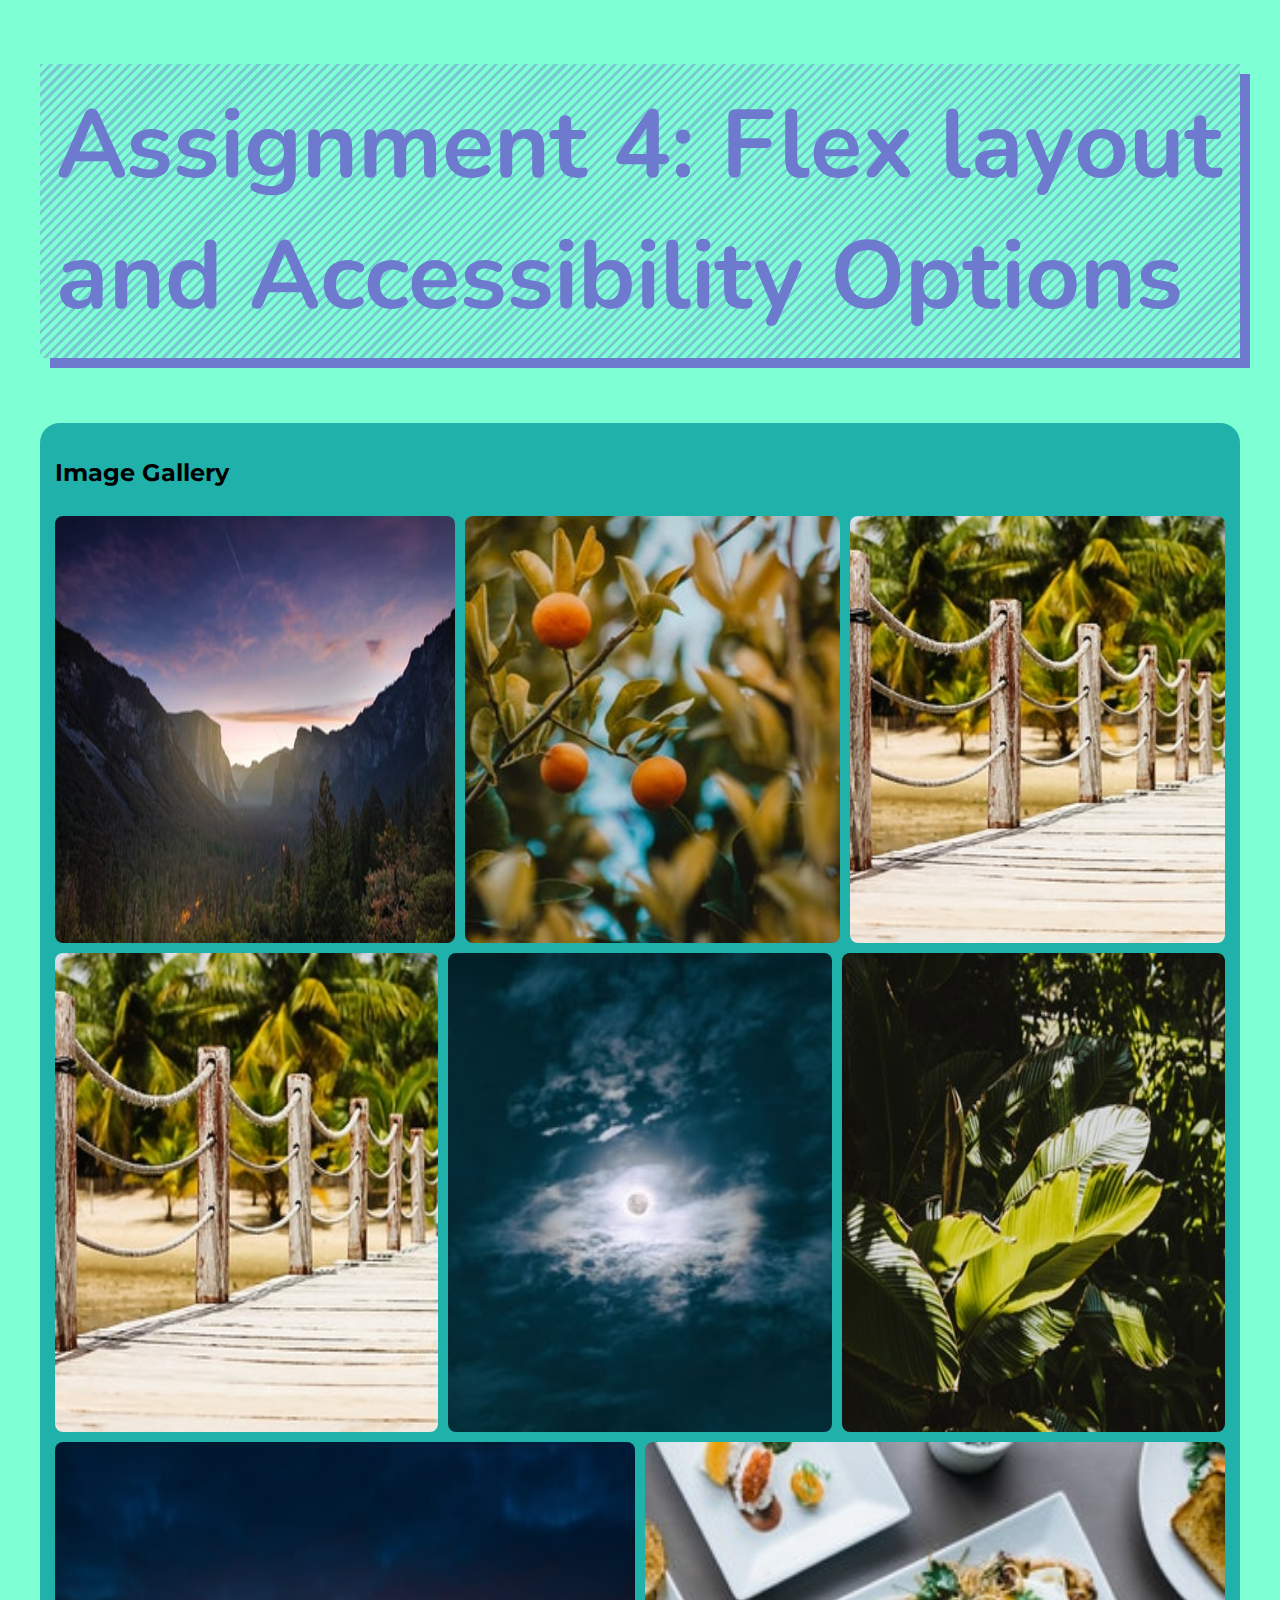
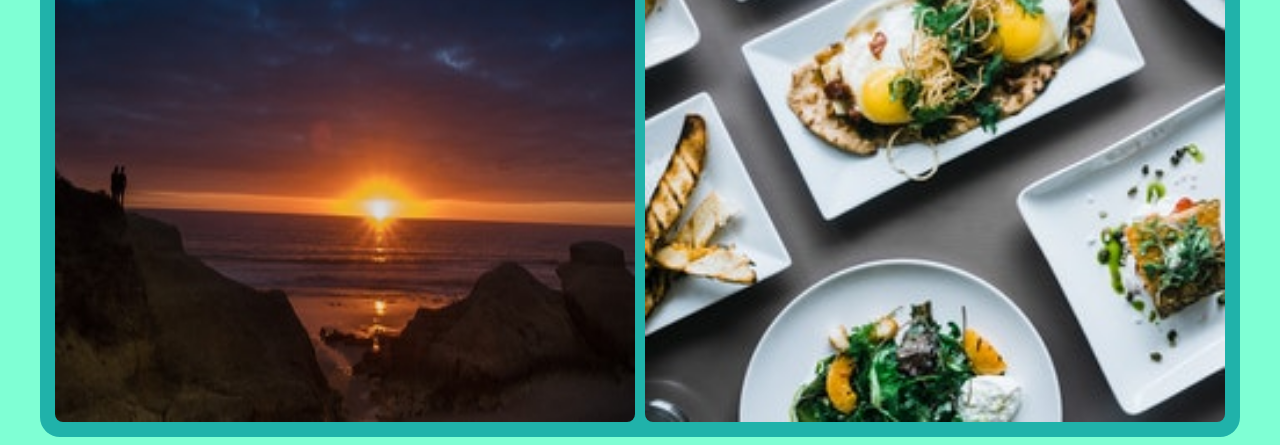
<file: Assignments/Assignment04/a4_Enrique-Saracho_Felix/index.html>
<!DOCTYPE html>
<html>
  <head>
    <meta charset="utf-8">
    <title>Assignment 4</title>

    <link rel="stylesheet" href="styles/style.css">
    <link rel="stylesheet" href="styles/mystyles.css">

    <script src="https://ajax.googleapis.com/ajax/libs/jquery/3.3.1/jquery.min.js"></script>

    <script src="scripts/gallery.js" charset="utf-8"></script>

  </head>
  <body>

    <div class="wrapper">
      <header>

        <h1>Assignment 4: Flex layout and Accessibility Options</h1>

        </nav>
      </header>

      <main>

        <section id="image-gallery">
          <h2>Image Gallery</h2>

        </section>
	<div class="expand"></div>

        
      </main>

    </div>

  </body>
</html>
</file>
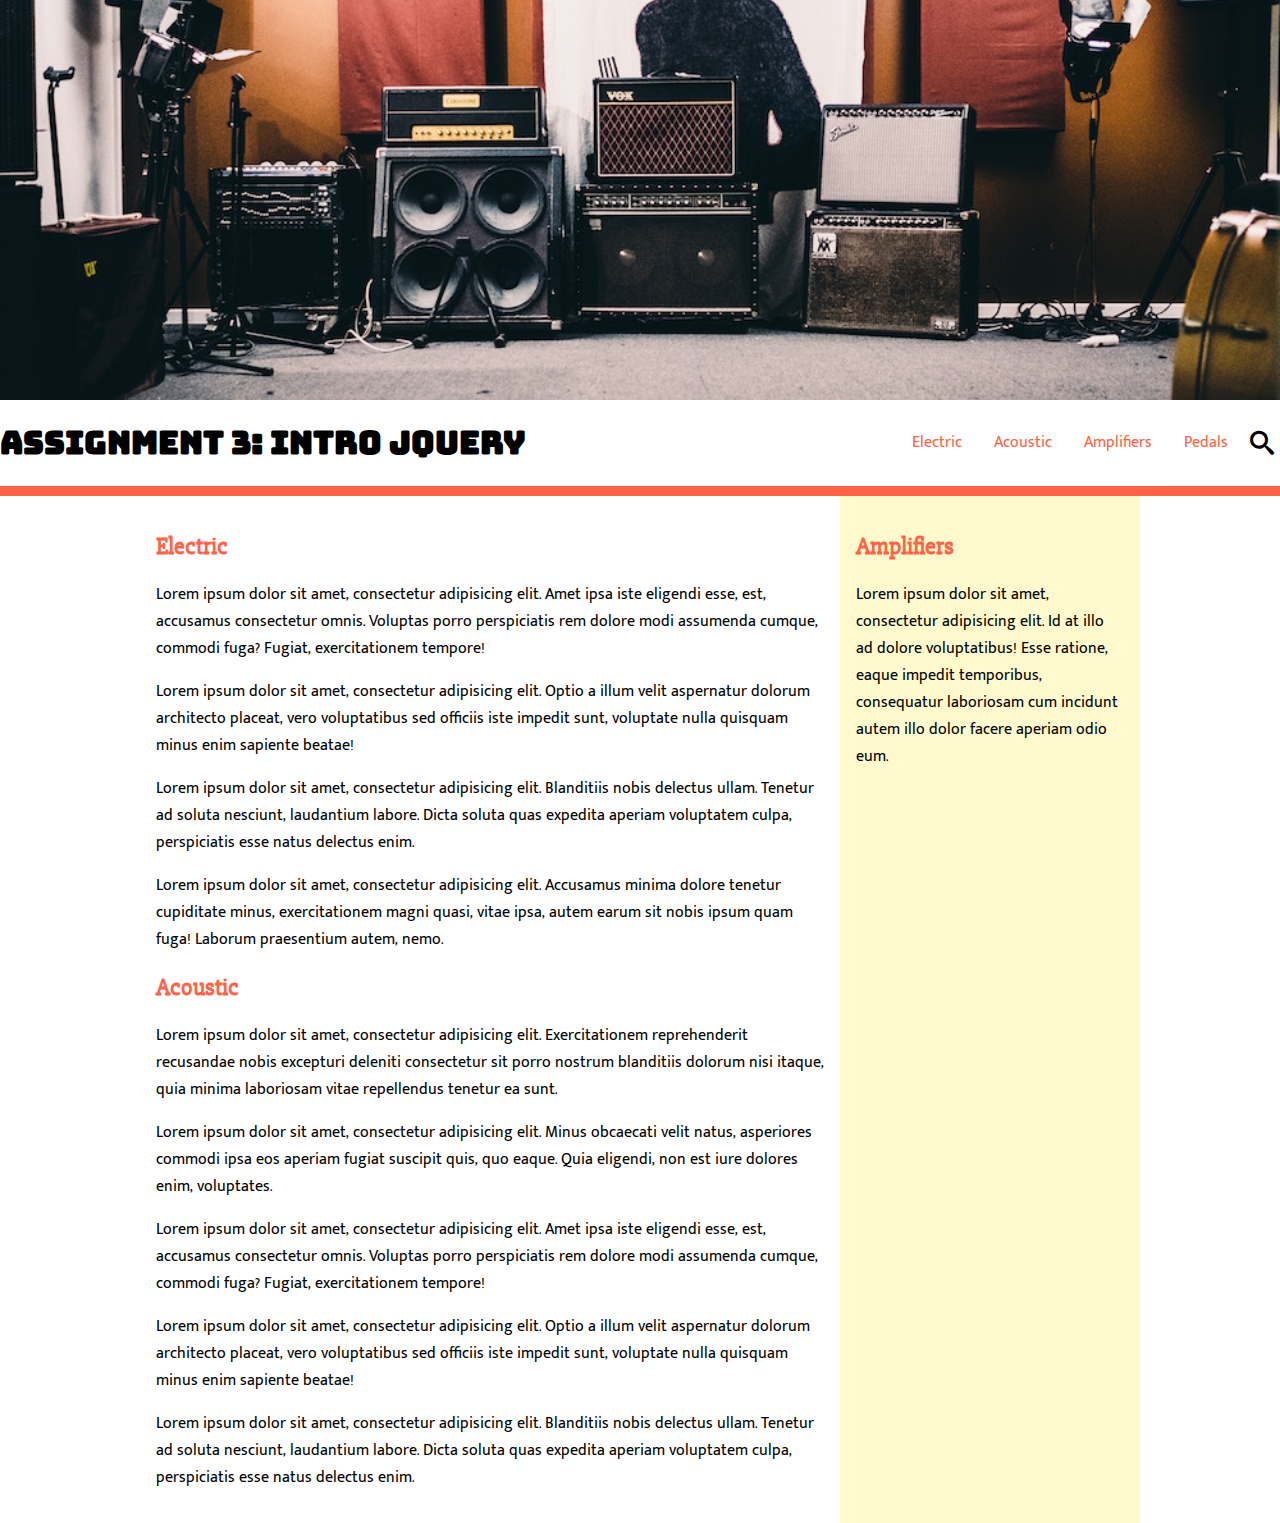
<file: Assignments/Assignment03/a3-starter-files/a3-Enrique-Saracho_Felix/index.html>
<!DOCTYPE html>
<html lang="en">
  <head>
    <meta charset="UTF-8" />
    <title>Assignment 3</title>

    <link rel="stylesheet" href="style.css" />
    <link rel="stylesheet" href="search-button/style.css" />
    <!-- IcoMoon Library -->
    <link rel="stylesheet" href="close-button/style.css" />
    <!-- IcoMoon Library -->
    <link rel="stylesheet" href="search.css" />

    <!-- Your styles go in this stylesheet -->
    <link rel="stylesheet" href="my-styles.css" />

    <!-- jQuery CDN script tag here -->
    <script src="https://ajax.googleapis.com/ajax/libs/jquery/3.7.1/jquery.min.js"></script>
    <script>
      // This code checks to make sure DOM has been loaded in the browser
      $(function () {
        // Your code here
        $("#open-search").on("click", function () {
          $(".search-form").fadeIn();
        });
        $(".close-button").on("click", function () {
          $(".search-form").fadeOut();
        });
        $(window).on("scroll", function () {
          if ($(window).scrollTop() > $("header").height()) {
            $(".sticky-bar").addClass("sticky-border");
          } else {
            $(".sticky-bar").removeClass("sticky-border");
          }
        });
      });
    </script>
  </head>
  <body>
    <header></header>

    <nav class="sticky-bar">
      <h1>Assignment 3: Intro jQuery</h1>

      <button
        class="search-button"
        id="open-search"
        aria-label="Open search form"
      ></button>

      <ul>
        <li><a href="#">Electric</a></li>
        <li><a href="#">Acoustic</a></li>
        <li><a href="#">Amplifiers</a></li>
        <li><a href="#">Pedals</a></li>
      </ul>

      <!-- You will use jQuery to toggle this form -->
      <form
        method="post"
        action="http://webdevbasics.net/scripts/demo.php"
        class="search-form"
        aria-label="Search form"
      >
        <label for="search-bar">Search</label>
        <input
          type="search"
          id="search-bar"
          name="search"
          placeholder="search"
        />

        <button type="submit"></button>

        <button type="button" class="close-button"></button>
      </form>
    </nav>
    <!-- end of sticky-bar -->

    <div class="wrapper">
      <main>
        <section>
          <h2>Electric</h2>

          <p>
            Lorem ipsum dolor sit amet, consectetur adipisicing elit. Amet ipsa
            iste eligendi esse, est, accusamus consectetur omnis. Voluptas porro
            perspiciatis rem dolore modi assumenda cumque, commodi fuga? Fugiat,
            exercitationem tempore!
          </p>

          <p>
            Lorem ipsum dolor sit amet, consectetur adipisicing elit. Optio a
            illum velit aspernatur dolorum architecto placeat, vero voluptatibus
            sed officiis iste impedit sunt, voluptate nulla quisquam minus enim
            sapiente beatae!
          </p>

          <p>
            Lorem ipsum dolor sit amet, consectetur adipisicing elit. Blanditiis
            nobis delectus ullam. Tenetur ad soluta nesciunt, laudantium labore.
            Dicta soluta quas expedita aperiam voluptatem culpa, perspiciatis
            esse natus delectus enim.
          </p>

          <p>
            Lorem ipsum dolor sit amet, consectetur adipisicing elit. Accusamus
            minima dolore tenetur cupiditate minus, exercitationem magni quasi,
            vitae ipsa, autem earum sit nobis ipsum quam fuga! Laborum
            praesentium autem, nemo.
          </p>
        </section>

        <section>
          <h2>Acoustic</h2>

          <p>
            Lorem ipsum dolor sit amet, consectetur adipisicing elit.
            Exercitationem reprehenderit recusandae nobis excepturi deleniti
            consectetur sit porro nostrum blanditiis dolorum nisi itaque, quia
            minima laboriosam vitae repellendus tenetur ea sunt.
          </p>

          <p>
            Lorem ipsum dolor sit amet, consectetur adipisicing elit. Minus
            obcaecati velit natus, asperiores commodi ipsa eos aperiam fugiat
            suscipit quis, quo eaque. Quia eligendi, non est iure dolores enim,
            voluptates.
          </p>

          <p>
            Lorem ipsum dolor sit amet, consectetur adipisicing elit. Amet ipsa
            iste eligendi esse, est, accusamus consectetur omnis. Voluptas porro
            perspiciatis rem dolore modi assumenda cumque, commodi fuga? Fugiat,
            exercitationem tempore!
          </p>

          <p>
            Lorem ipsum dolor sit amet, consectetur adipisicing elit. Optio a
            illum velit aspernatur dolorum architecto placeat, vero voluptatibus
            sed officiis iste impedit sunt, voluptate nulla quisquam minus enim
            sapiente beatae!
          </p>

          <p>
            Lorem ipsum dolor sit amet, consectetur adipisicing elit. Blanditiis
            nobis delectus ullam. Tenetur ad soluta nesciunt, laudantium labore.
            Dicta soluta quas expedita aperiam voluptatem culpa, perspiciatis
            esse natus delectus enim.
          </p>
        </section>
      </main>

      <aside>
        <h2>Amplifiers</h2>

        <p>
          Lorem ipsum dolor sit amet, consectetur adipisicing elit. Id at illo
          ad dolore voluptatibus! Esse ratione, eaque impedit temporibus,
          consequatur laboriosam cum incidunt autem illo dolor facere aperiam
          odio eum.
        </p>
      </aside>
    </div>
    <!-- end of wrapper -->
  </body>
</html>
</file>
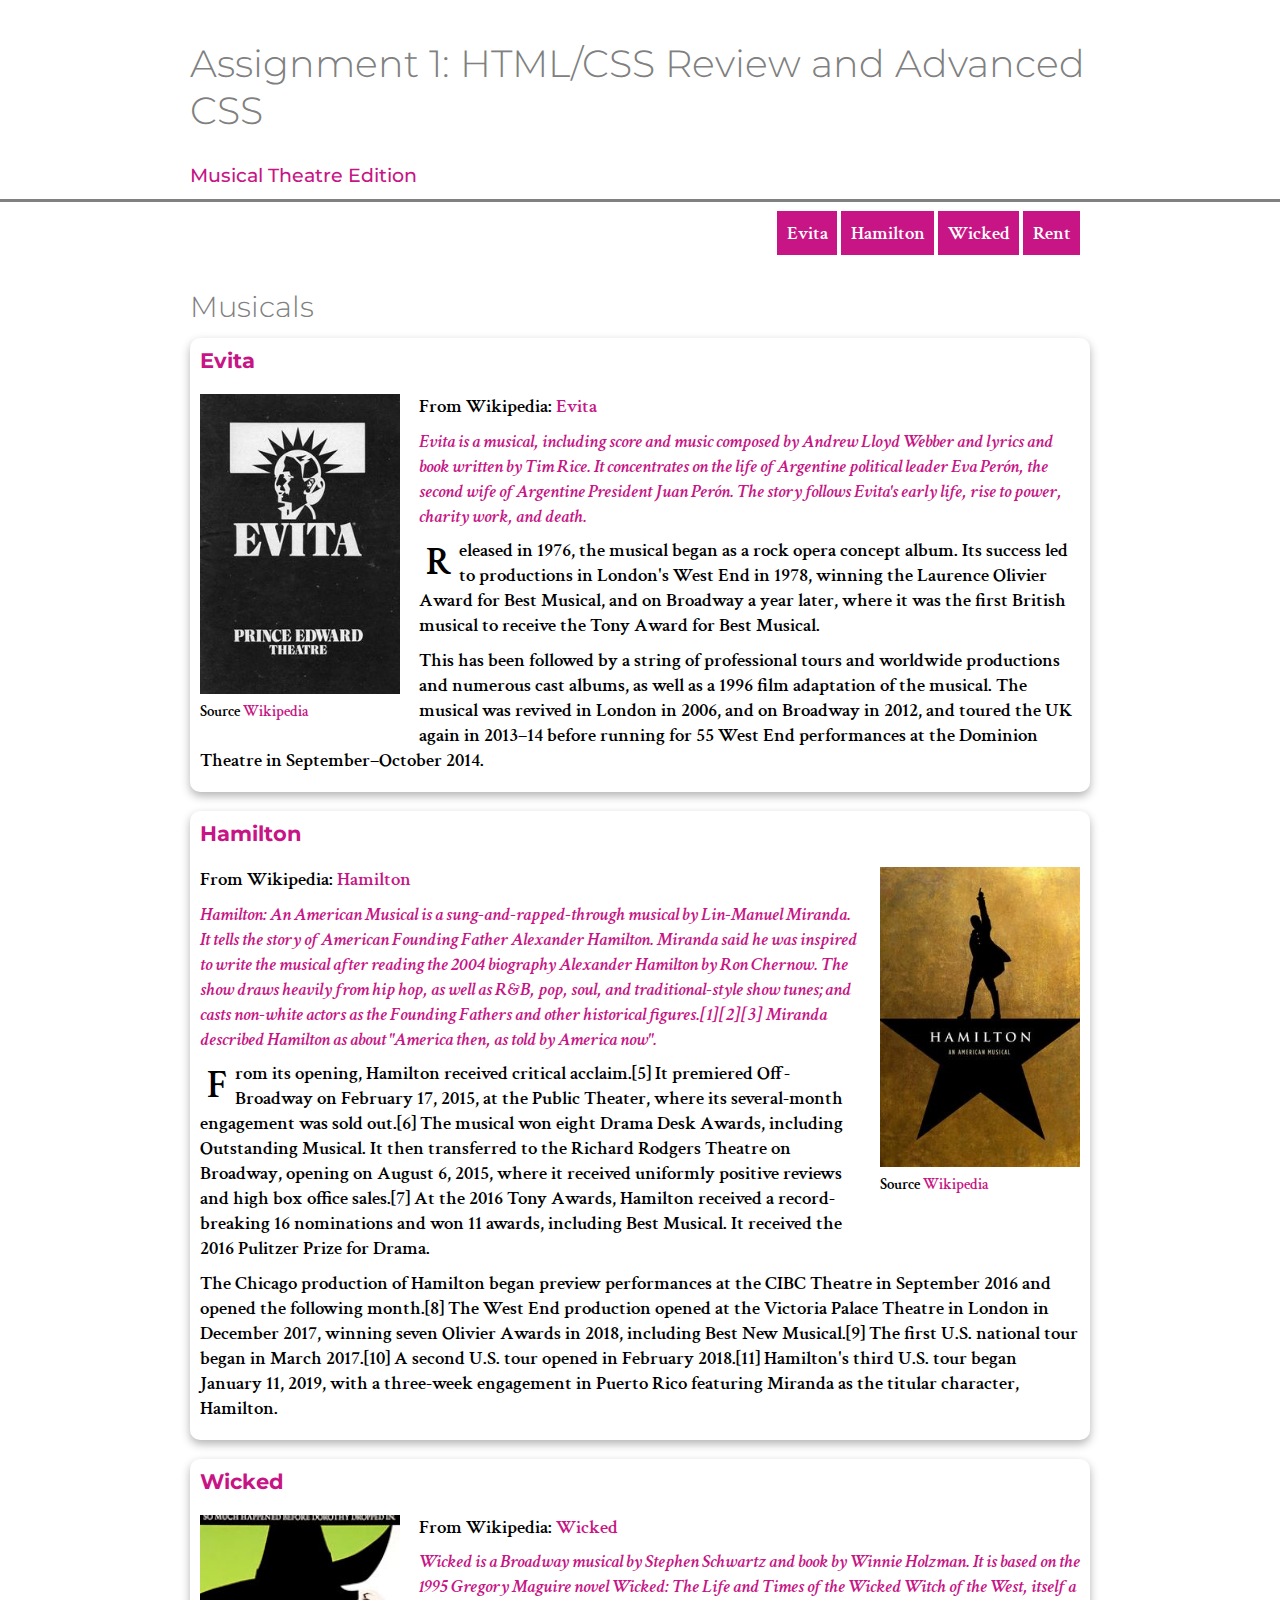
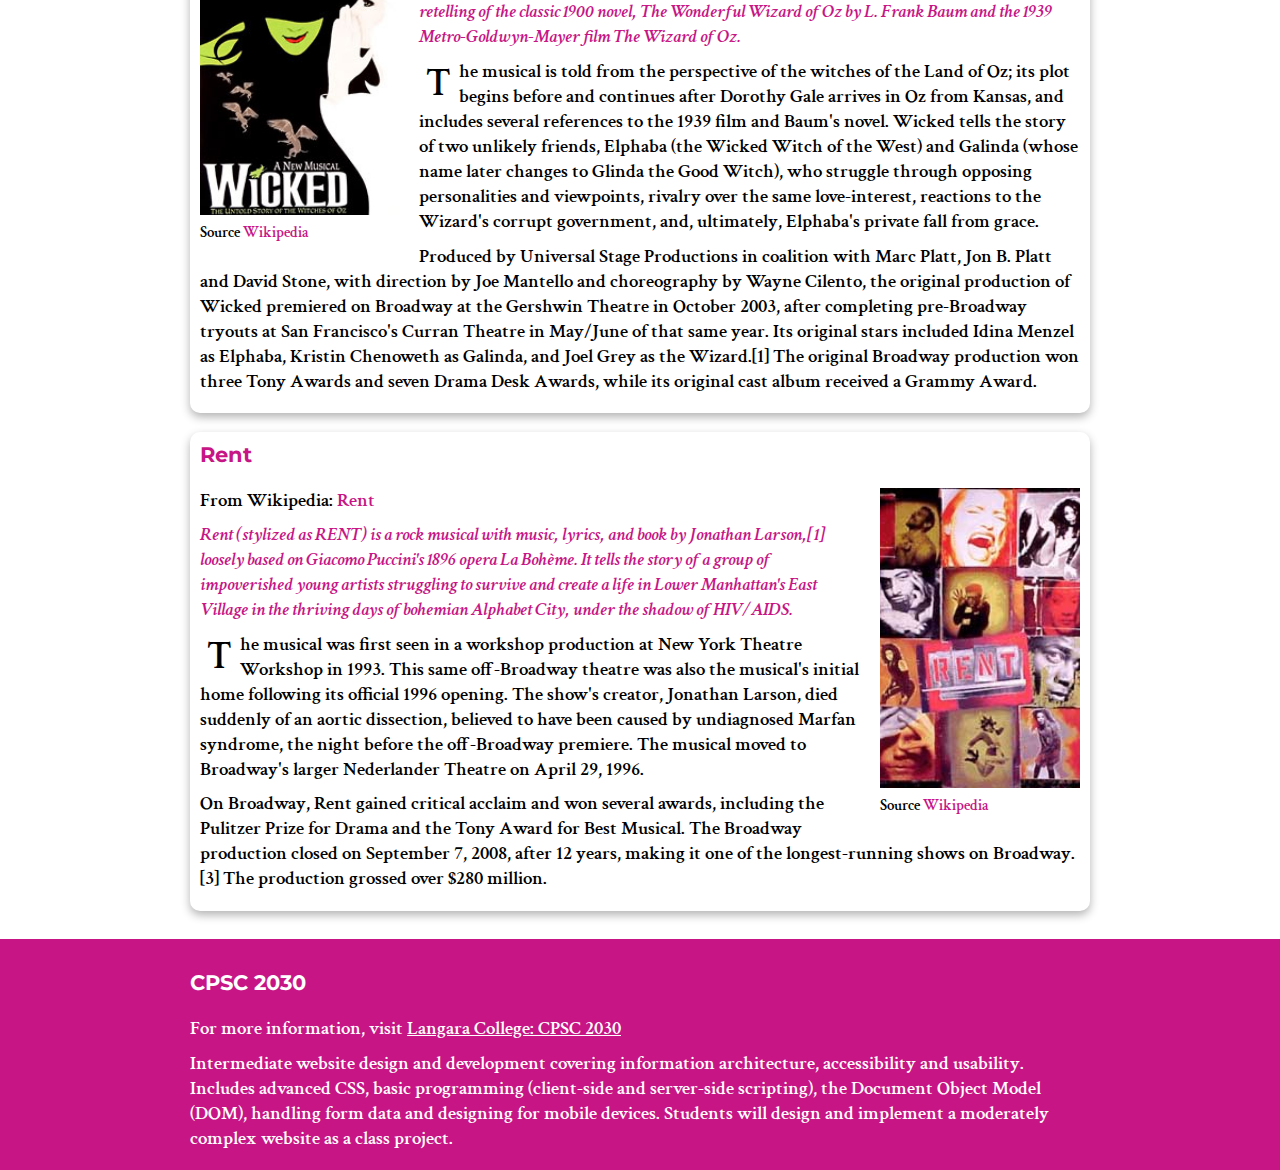
<file: Week01/Assignment01/a1-Enrique-Saracho_Felix/pages/index.html>
<!DOCTYPE html>
<html lang="en">
  <head>
    <meta charset="UTF-8" />
    <meta name="viewport" content="width=device-width, initial-scale=1.0" />
    <title>Assignment 1: HTML/CSS Review and Advanced CSS</title>
    <link rel="stylesheet" href="./css/style.css" />
  </head>
  <body>
    <header>
      <div>
        <h1>Assignment 1: HTML/CSS Review and Advanced CSS</h1>
        <p>Musical Theatre Edition</p>
      </div>
    </header>

    <nav>
      <ul>
        <li><a href="#evita">Evita</a></li>
        <li><a href="#hamilton">Hamilton</a></li>
        <li><a href="#wicked">Wicked</a></li>
        <li><a href="#rent">Rent</a></li>
      </ul>
    </nav>

    <main>
      <h2>Musicals</h2>

      <section id="evita">
        <h3>Evita</h3>
        <figure>
          <img
            src="../images/Evita_1978_Prince_Edward_Theatre.jpg"
            alt="Evita poster"
          />
          <figcaption>
            Source
            <a href="https://en.wikipedia.org/w/index.php?curid=31165161"
              >Wikipedia</a
            >
          </figcaption>
        </figure>
        <p>
          From Wikipedia:
          <a href="https://en.wikipedia.org/wiki/Evita_(musical)">Evita</a>
        </p>
        <p>
          Evita is a musical, including score and music composed by Andrew Lloyd
          Webber and lyrics and book written by Tim Rice. It concentrates on the
          life of Argentine political leader Eva Perón, the second wife of
          Argentine President Juan Perón. The story follows Evita's early life,
          rise to power, charity work, and death.
        </p>
        <p>
          Released in 1976, the musical began as a rock opera concept album. Its
          success led to productions in London's West End in 1978, winning the
          Laurence Olivier Award for Best Musical, and on Broadway a year later,
          where it was the first British musical to receive the Tony Award for
          Best Musical.
        </p>
        <p>
          This has been followed by a string of professional tours and worldwide
          productions and numerous cast albums, as well as a 1996 film
          adaptation of the musical. The musical was revived in London in 2006,
          and on Broadway in 2012, and toured the UK again in 2013–14 before
          running for 55 West End performances at the Dominion Theatre in
          September–October 2014.
        </p>
      </section>

      <section id="hamilton">
        <h3>Hamilton</h3>
        <figure>
          <img src="../images/Hamilton-poster.jpg" alt="Hamilton poster" />
          <figcaption>
            Source
            <a href="https://en.wikipedia.org/w/index.php?curid=55278676"
              >Wikipedia</a
            >
          </figcaption>
        </figure>
        <p>
          From Wikipedia:
          <a href="https://en.wikipedia.org/wiki/Hamilton_(musical)"
            >Hamilton</a
          >
        </p>
        <p>
          Hamilton: An American Musical is a sung-and-rapped-through musical by
          Lin-Manuel Miranda. It tells the story of American Founding Father
          Alexander Hamilton. Miranda said he was inspired to write the musical
          after reading the 2004 biography Alexander Hamilton by Ron Chernow.
          The show draws heavily from hip hop, as well as R&B, pop, soul, and
          traditional-style show tunes; and casts non-white actors as the
          Founding Fathers and other historical figures.[1][2][3] Miranda
          described Hamilton as about "America then, as told by America now".
        </p>
        <p>
          From its opening, Hamilton received critical acclaim.[5] It premiered
          Off-Broadway on February 17, 2015, at the Public Theater, where its
          several-month engagement was sold out.[6] The musical won eight Drama
          Desk Awards, including Outstanding Musical. It then transferred to the
          Richard Rodgers Theatre on Broadway, opening on August 6, 2015, where
          it received uniformly positive reviews and high box office sales.[7]
          At the 2016 Tony Awards, Hamilton received a record-breaking 16
          nominations and won 11 awards, including Best Musical. It received the
          2016 Pulitzer Prize for Drama.
        </p>
        <p>
          The Chicago production of Hamilton began preview performances at the
          CIBC Theatre in September 2016 and opened the following month.[8] The
          West End production opened at the Victoria Palace Theatre in London in
          December 2017, winning seven Olivier Awards in 2018, including Best
          New Musical.[9] The first U.S. national tour began in March 2017.[10]
          A second U.S. tour opened in February 2018.[11] Hamilton's third U.S.
          tour began January 11, 2019, with a three-week engagement in Puerto
          Rico featuring Miranda as the titular character, Hamilton.
        </p>
      </section>

      <section id="wicked">
        <h3>Wicked</h3>
        <figure>
          <img src="../images/Wicked-poster.jpg" alt="Wicked poster" />
          <figcaption>
            Source
            <a href="https://en.wikipedia.org/w/index.php?curid=2324179"
              >Wikipedia</a
            >
          </figcaption>
        </figure>
        <p>
          From Wikipedia:
          <a href="https://en.wikipedia.org/wiki/Wicked_(musical)">Wicked</a>
        </p>
        <p>
          Wicked is a Broadway musical by Stephen Schwartz and book by Winnie
          Holzman. It is based on the 1995 Gregory Maguire novel Wicked: The
          Life and Times of the Wicked Witch of the West, itself a retelling of
          the classic 1900 novel, The Wonderful Wizard of Oz by L. Frank Baum
          and the 1939 Metro-Goldwyn-Mayer film The Wizard of Oz.
        </p>
        <p>
          <span>T</span>he musical is told from the perspective of the witches
          of the Land of Oz; its plot begins before and continues after Dorothy
          Gale arrives in Oz from Kansas, and includes several references to the
          1939 film and Baum's novel. Wicked tells the story of two unlikely
          friends, Elphaba (the Wicked Witch of the West) and Galinda (whose
          name later changes to Glinda the Good Witch), who struggle through
          opposing personalities and viewpoints, rivalry over the same
          love-interest, reactions to the Wizard's corrupt government, and,
          ultimately, Elphaba's private fall from grace.
        </p>
        <p>
          Produced by Universal Stage Productions in coalition with Marc Platt,
          Jon B. Platt and David Stone, with direction by Joe Mantello and
          choreography by Wayne Cilento, the original production of Wicked
          premiered on Broadway at the Gershwin Theatre in October 2003, after
          completing pre-Broadway tryouts at San Francisco's Curran Theatre in
          May/June of that same year. Its original stars included Idina Menzel
          as Elphaba, Kristin Chenoweth as Galinda, and Joel Grey as the
          Wizard.[1] The original Broadway production won three Tony Awards and
          seven Drama Desk Awards, while its original cast album received a
          Grammy Award.
        </p>
      </section>

      <section id="rent">
        <h3>Rent</h3>
        <figure>
          <img src="../images/Rentpostera.jpg" alt="Rent poster" />
          <figcaption>
            Source
            <a href="https://en.wikipedia.org/w/index.php?curid=16117461"
              >Wikipedia</a
            >
          </figcaption>
        </figure>
        <p>
          From Wikipedia:
          <a href="https://en.wikipedia.org/wiki/Rent_(musical)">Rent</a>
        </p>
        <p>
          Rent (stylized as RENT) is a rock musical with music, lyrics, and book
          by Jonathan Larson,[1] loosely based on Giacomo Puccini's 1896 opera
          La Bohème. It tells the story of a group of impoverished young artists
          struggling to survive and create a life in Lower Manhattan's East
          Village in the thriving days of bohemian Alphabet City, under the
          shadow of HIV/AIDS.
        </p>
        <p>
          <span>T</span>he musical was first seen in a workshop production at
          New York Theatre Workshop in 1993. This same off-Broadway theatre was
          also the musical's initial home following its official 1996 opening.
          The show's creator, Jonathan Larson, died suddenly of an aortic
          dissection, believed to have been caused by undiagnosed Marfan
          syndrome, the night before the off-Broadway premiere. The musical
          moved to Broadway's larger Nederlander Theatre on April 29, 1996.
        </p>
        <p>
          On Broadway, Rent gained critical acclaim and won several awards,
          including the Pulitzer Prize for Drama and the Tony Award for Best
          Musical. The Broadway production closed on September 7, 2008, after 12
          years, making it one of the longest-running shows on Broadway.[3] The
          production grossed over $280 million.
        </p>
      </section>
    </main>
    <footer>
      <div>
        <h3>CPSC 2030</h3>
        <p>
          For more information, visit
          <a
            href="https://langara.ca/programs-and-courses/courses/CPSC/2030.html"
            >Langara College: CPSC 2030</a
          >
        </p>
        <p>
          Intermediate website design and development covering information
          architecture, accessibility and usability. Includes advanced CSS,
          basic programming (client-side and server-side scripting), the
          Document Object Model (DOM), handling form data and designing for
          mobile devices. Students will design and implement a moderately
          complex website as a class project.
        </p>
      </div>
    </footer>
  </body>
</html>
</file>
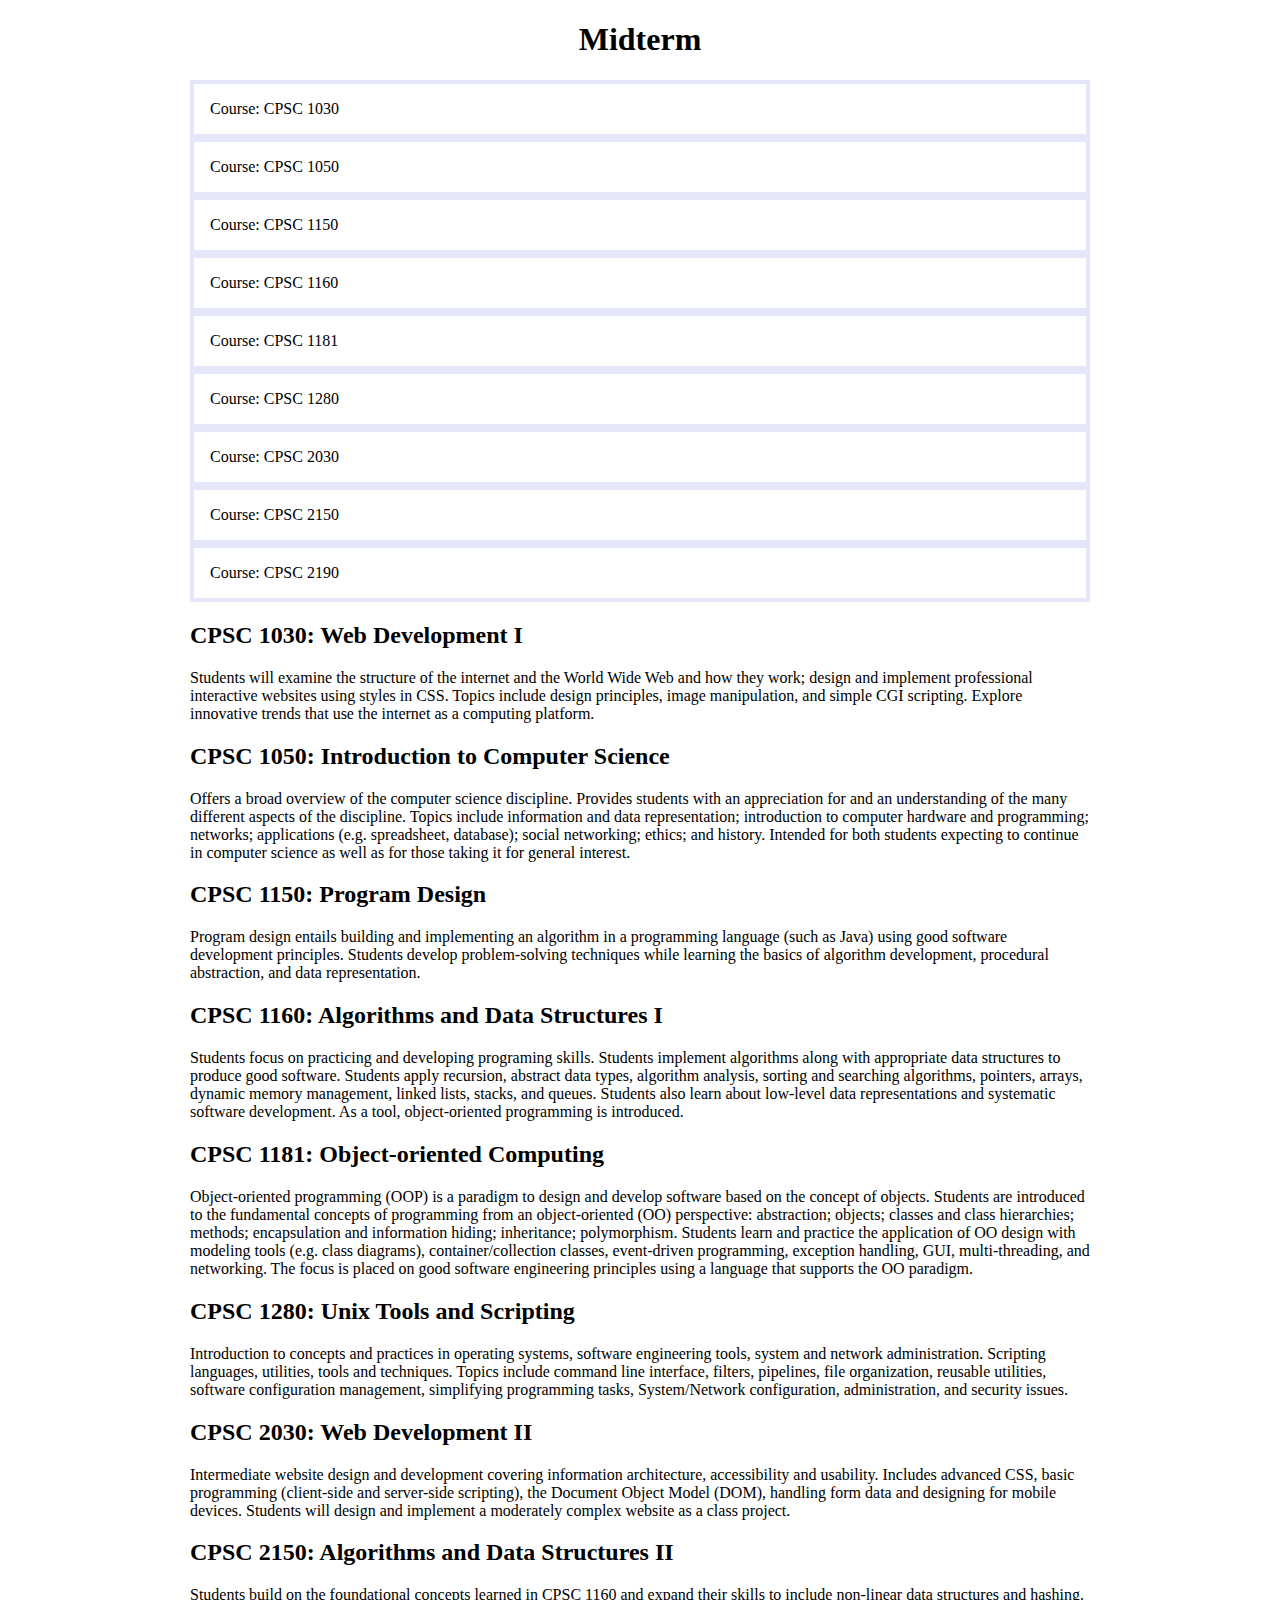
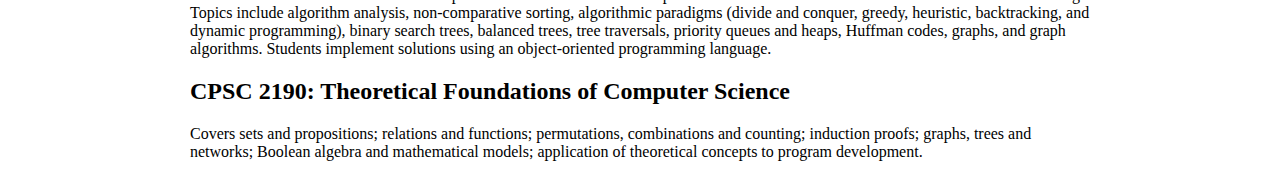
<file: Midterm Practice/midterm-starter-M02.html>
<!DOCTYPE html>
<html lang="en">
<head>
    <meta charset="UTF-8">
    <meta http-equiv="X-UA-Compatible" content="IE=edge">
    <meta name="viewport" content="width=device-width, initial-scale=1.0">
    <title>Midterm</title>
 
    <script src="https://code.jquery.com/jquery-3.6.0.min.js"></script>

    <style>
        body {
            max-width:900px;
            margin:auto;
        }

	h1{
            text-align: center;
	    background-color: white;
	    
	}

        ul {
            padding:0;
            list-style-type: none;
        }

        ul li {
            border-width: 4px;
            border-color:lavender;
            border-style:solid;
            box-sizing: border-box;
            padding:1rem;
            color: black;
        }

	.removed{
            text-decoration: line-through;
	}

        /* YOUR CODE HERE */
	

    </style>
</head>
<body>
    <h1>Midterm</h1>
    <nav>
        <ul>
            <li>Course: CPSC 1030</li>
            <li>Course: CPSC 1050</li>
            <li>Course: CPSC 1150</li>
            <li>Course: CPSC 1160</li>
            <li>Course: CPSC 1181</li>
            <li>Course: CPSC 1280</li>
            <li>Course: CPSC 2030</li>
            <li>Course: CPSC 2150</li>
            <li>Course: CPSC 2190</li>
        </ul>
    </nav>
    <main>
        <article tabindex="0">
	    <h2>CPSC 1030: Web Development I</h2>
	    <p>Students will examine the structure of the internet and the World Wide Web and how they work; design and implement professional interactive websites using styles in CSS. Topics include design principles, image manipulation, and simple CGI scripting. Explore innovative trends that use the internet as a computing platform.</p>
        </article>

        <article tabindex="0">
	    <h2>CPSC 1050: Introduction to Computer Science</h2>
	    <p>Offers a broad overview of the computer science discipline. Provides students with an appreciation for and an understanding of the many different aspects of the discipline. Topics include information and data representation; introduction to computer hardware and programming; networks; applications (e.g. spreadsheet, database); social networking; ethics; and history. Intended for both students expecting to continue in computer science as well as for those taking it for general interest.</p>
        </article>

        <article tabindex="0">
	    <h2>CPSC 1150: Program Design</h2>
	    <p>Program design entails building and implementing an algorithm in a programming language (such as Java) using good software development principles. Students develop problem-solving techniques while learning the basics of algorithm development, procedural abstraction, and data representation.</p>
        </article>

        <article tabindex="0">
	    <h2>CPSC 1160: Algorithms and Data Structures I</h2>
	    <p>Students focus on practicing and developing programing skills. Students implement algorithms along with appropriate data structures to produce good software. Students apply recursion, abstract data types, algorithm analysis, sorting and searching algorithms, pointers, arrays, dynamic memory management, linked lists, stacks, and queues. Students also learn about low-level data representations and systematic software development. As a tool, object-oriented programming is introduced.</p>
        </article>

        <article tabindex="0">
	    <h2>CPSC 1181: Object-oriented Computing</h2>
	    <p>Object-oriented programming (OOP) is a paradigm to design and develop software based on the concept of objects. Students are introduced to the fundamental concepts of programming from an object-oriented (OO) perspective: abstraction; objects; classes and class hierarchies; methods; encapsulation and information hiding; inheritance; polymorphism. Students learn and practice the application of OO design with modeling tools (e.g. class diagrams), container/collection classes, event-driven programming, exception handling, GUI, multi-threading, and networking. The focus is placed on good software engineering principles using a language that supports the OO paradigm.</p>
        </article>

        <article tabindex="0">
	    <h2>CPSC 1280: Unix Tools and Scripting</h2>
	    <p>Introduction to concepts and practices in operating systems, software engineering tools, system and network administration. Scripting languages, utilities, tools and techniques. Topics include command line interface, filters, pipelines, file organization, reusable utilities, software configuration management, simplifying programming tasks, System/Network configuration, administration, and security issues.</p>
        </article>

        <article tabindex="0">
	    <h2>CPSC 2030: Web Development II</h2>
	    <p>Intermediate website design and development covering information architecture, accessibility and usability. Includes advanced CSS, basic programming (client-side and server-side scripting), the Document Object Model (DOM), handling form data and designing for mobile devices. Students will design and implement a moderately complex website as a class project.</p>
        </article>

        <article tabindex="0">
	    <h2>CPSC 2150: Algorithms and Data Structures II</h2>
	    <p>Students build on the foundational concepts learned in CPSC 1160 and expand their skills to include non-linear data structures and hashing. Topics include algorithm analysis, non-comparative sorting, algorithmic paradigms (divide and conquer, greedy, heuristic, backtracking, and dynamic programming), binary search trees, balanced trees, tree traversals, priority queues and heaps, Huffman codes, graphs, and graph algorithms. Students implement solutions using an object-oriented programming language.</p>
        </article>

        <article tabindex="0">
	    <h2>CPSC 2190: Theoretical Foundations of Computer Science</h2>
	    <p>Covers sets and propositions; relations and functions; permutations, combinations and counting; induction proofs; graphs, trees and networks; Boolean algebra and mathematical models; application of theoretical concepts to program development.</p>
        </article>
    </main>
    <script>
    	 /* YOUR CODE HERE */
    </script>
</body>
</html>
</file>
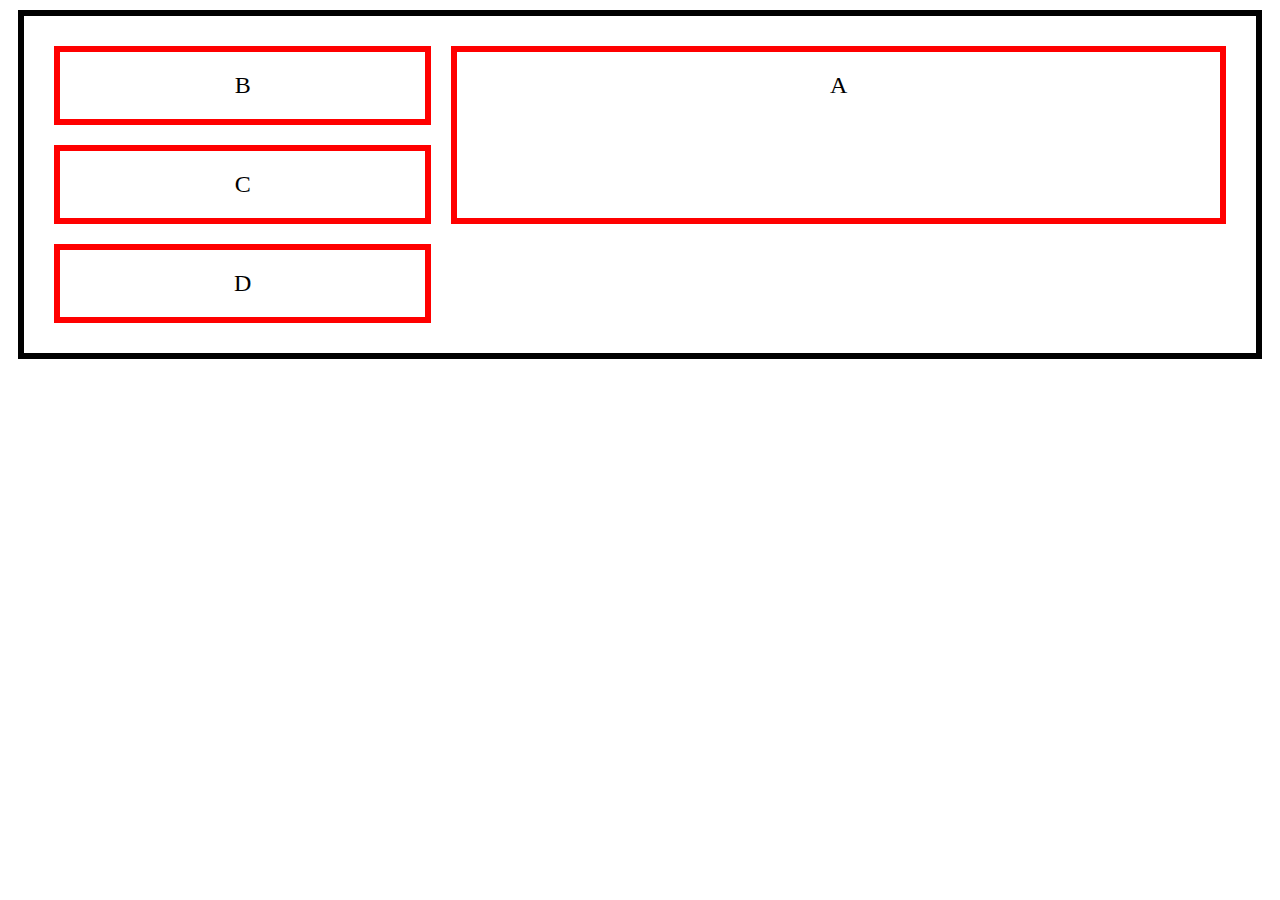
<file: Lectures/Lecture02/grid-starter.html>
<!DOCTYPE html>
<html lang="en">
  <head>
    <meta charset="UTF-8" />
    <meta name="viewport" content="width=device-width, initial-scale=1.0" />
    <title>Div Sections</title>
    <style>
      div {
        border: 6px solid black;
        padding: 20px;
        margin: 10px;
        font-size: 24px;
        text-align: center;
      }
      div div {
        border: 6px solid red;
      }
      #parent {
        display: grid;
        grid-template-columns: 1fr 1fr 1fr;
      }
      #child-A {
        grid-column: 2 / span 2;
        grid-row: 1 / 3;
      }
    </style>
  </head>
  <body>
    <div id="parent">
      <div id="child-A">A</div>
      <div id="child-B">B</div>
      <div id="child-C">C</div>
      <div id="child-D">D</div>
    </div>
  </body>
</html>
</file>
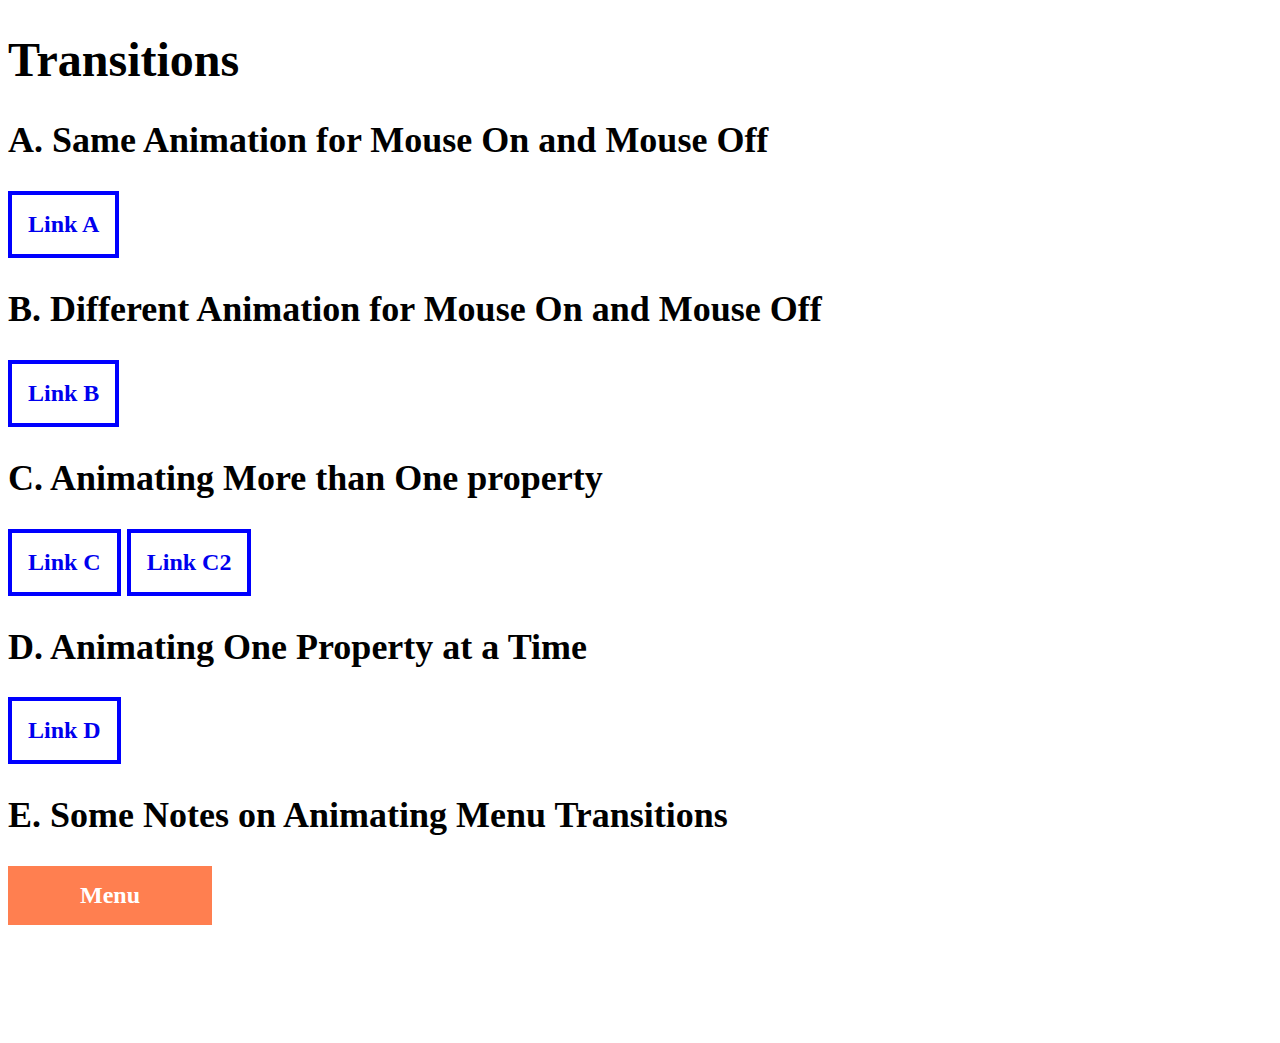
<file: Lectures/Lecture03/transition_notes.html>
<!DOCTYPE html>
<html lang="en">
<head>
	<meta charset="UTF-8">
	<title>Transitions</title>

	<style>
		
	* 
	{
		box-sizing: border-box;
	}

	body 
	{
		font-weight: bold;
		font-size: 1.5rem;
	}

	a {
		display: inline-block;
		border:4px solid blue;
		padding:1rem;

		text-decoration: none;

		
	}

	/*A.	Same Animation for Mouse On and Mouse Off*/

	a.A 
	{
		transition:color 1s;
	}

	a.A:hover 
	{
		color:red;
	}

	/*B.	Different Animation for Mouse On and Mouse Off*/

	a.B 
	{
		/*Mouse off*/
		transition:color .5s;
	}

	a.B:hover 
	{
		color:red;
		/*Mouse on*/
		transition:color 2s;
	}

	/*C.	Animating More than One property*/

	a.C 
	{
		transition:color .5s, background-color 4s;
	}

	a.C:hover 
	{
		color:red;
		background-color: pink;
	}

	a.C2 
	{
		transition:all 1s;
	}

	a.C2:hover 
	{
		color:red;
		background-color: pink;
	}

	/*D.	Animating One Property at a Time*/

	a.D 
	{
		transition:color 1.5s, background-color 1s 1.5s;
	}

	a.D:hover 
	{
		color:red;
		background-color: pink;
	}

	/*E.	Some Notes on Animating Menu Transitions*/

	nav 
	{
		padding:1rem;

		display: inline-block;

		background-color: coral;
		color:white;

		text-align: center;
	}
	
	.menu
	{
		margin:0;
		padding:0;
		list-style-type: none;

		/*Use visibility:hidden to hide the content from screen readers*/
		visibility: hidden;

		height:0;
		opacity: 0;

		/*Mouse off*/
		transition:opacity .5s, height .5s .5s, visibility 0s 1s;
		/*We want the visibility to change to hidden AFTER the other property values have finished transitioning. */
	}

	nav:hover .menu 
	{
		visibility: visible;

		height:10rem;
		opacity: 1;

		/*Mouse on*/
		transition:height .5s, opacity .5s .5s;
		/*The height of the element grows, THEN the opacity increases. We don't need to animate the visibility here because it will change BEFORE the other properties by default.*/
	}

	</style>
</head>
<body>
	
	<h1>Transitions</h1>

		<h2>A.	Same Animation for Mouse On and Mouse Off</h2>
			<a href="#" class="A">Link A</a>

		<h2>B.	Different Animation for Mouse On and Mouse Off</h2>
			<a href="#" class="B">Link B</a>

		<h2>C.	Animating More than One property</h2>
			<a href="#" class="C">Link C</a>

			<a href="#" class="C2">Link C2</a>

		<h2>D.	Animating One Property at a Time</h2>
			<a href="#" class="D">Link D</a>

		<h2>E.	Some Notes on Animating Menu Transitions</h2>
			<nav>
				Menu
				<ul class="menu">	
					<li><a href="#">Menu Item 1</a></li>
					<li><a href="#">Menu Item 2</a></li>
				</ul>
			</nav>
	

</body>
</html>
</file>
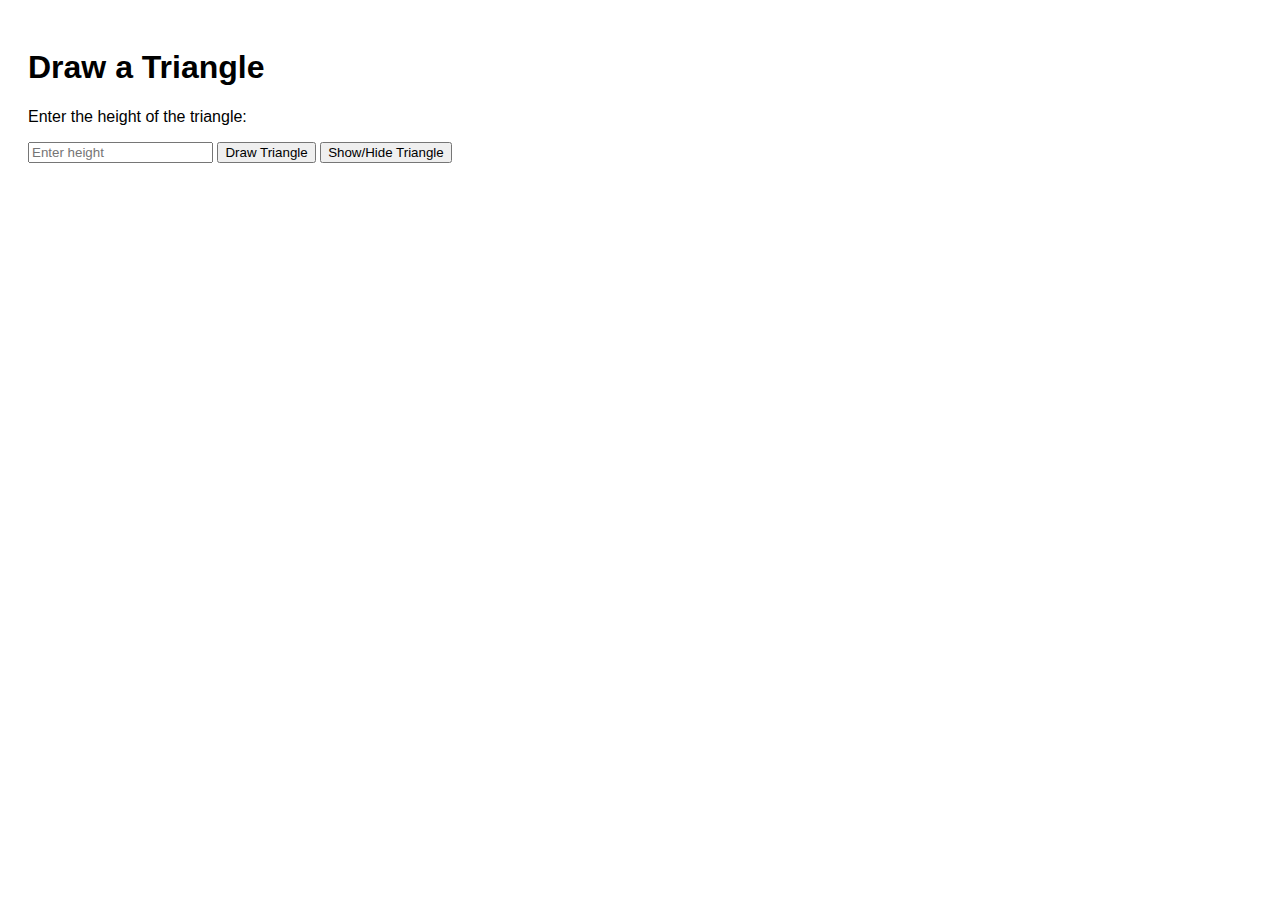
<file: Lectures/Lecture05/triangle-starter.html>
<!DOCTYPE html>
<html lang="en">
  <head>
    <meta charset="UTF-8" />
    <meta name="viewport" content="width=device-width, initial-scale=1.0" />
    <title>Draw a Triangle</title>
    <style>
      body {
        font-family: Arial, sans-serif;
        padding: 20px;
      }
      .triangle-output {
        font-family: monospace;
        margin-top: 20px;
      }
      #output {
        display: block;
      }
    </style>
    <script src="https://code.jquery.com/jquery-3.6.0.min.js"></script>
  </head>
  <body>
    <h1>Draw a Triangle</h1>
    <p>Enter the height of the triangle:</p>
    <input
      type="number"
      id="triangleHeight"
      min="1"
      placeholder="Enter height"
    />
    <button onclick="drawTriangle()">Draw Triangle</button>
    <button id="toggleBtn">Show/Hide Triangle</button>

    <div class="triangle-output" id="output"></div>

    <!-- Embedded JS -->
    <script>
      $(document).ready(function () {
        $("#toggleBtn").click(function () {
          $("#output").toggle();
        });
      });

      function drawTriangle() {
        const height = document.getElementById("triangleHeight").value;
        let triangle = "";
        for (let i = 1; i <= height; i++) {
          for (let j = 1; j <= i; j++) {
            triangle += "*";
          }
          triangle += "<br>";
        }
        document.getElementById("output").innerHTML = triangle;
      }
    </script>
  </body>
</html>
</file>
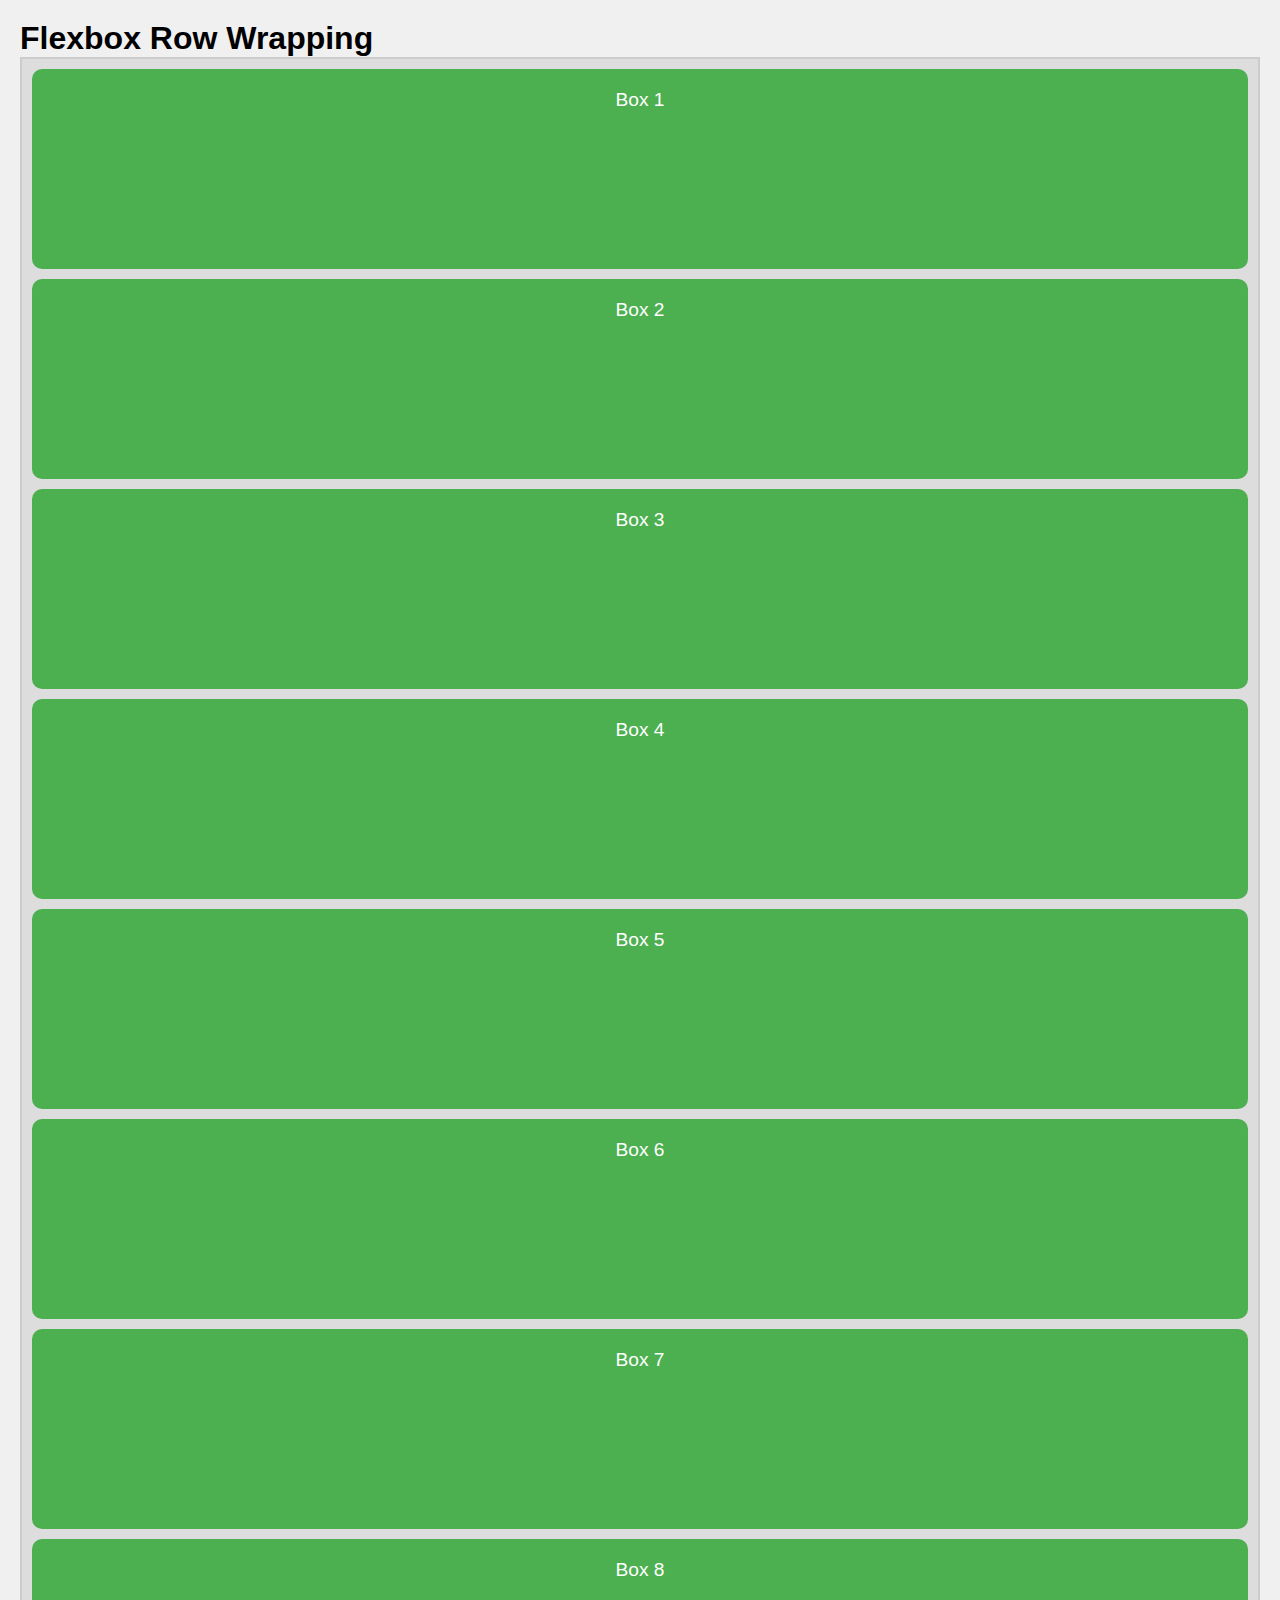
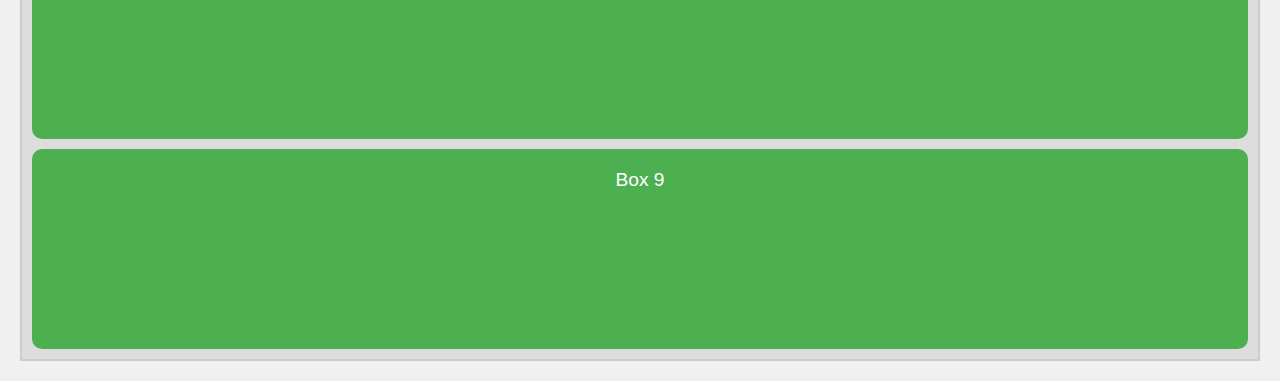
<file: Lectures/Lecture06/flex-starter.html>
<!DOCTYPE html>
<html lang="en">
  <head>
    <meta charset="UTF-8" />
    <meta name="viewport" content="width=device-width, initial-scale=1.0" />
    <title>Flexbox Row Wrapping Example</title>
    <style>
      * {
        margin: 0;
        padding: 0;
        box-sizing: border-box;
      }

      body {
        font-family: Arial, sans-serif;
        background-color: #f0f0f0;
        padding: 20px;
      }

      .container {
        background-color: #ddd;
        padding: 10px;
        border: 2px solid #ccc;
        display: flex;
        flex-wrap: wrap;
        gap: 10px;
        justify-content: center;
        flex-direction: column;
      }

      .box {
        background-color: #4caf50;
        color: white;
        text-align: center;
        padding: 20px;
        font-size: 1.2rem;
        border-radius: 10px;
        flex-basis: 200px; /* Orientation depends on flex-direction */
        /* flex-grow: 1; */
        /* flex-shrink: 1; */
      }
      .box2 {
        flex-grow: 2;
      }
    </style>
  </head>
  <body>
    <h1>Flexbox Row Wrapping</h1>

    <div class="container">
      <div class="box">Box 1</div>
      <div class="box">Box 2</div>
      <div class="box">Box 3</div>
      <div class="box">Box 4</div>
      <div class="box">Box 5</div>
      <div class="box">Box 6</div>
      <div class="box">Box 7</div>
      <div class="box">Box 8</div>
      <div class="box">Box 9</div>
    </div>
  </body>
</html>
</file>
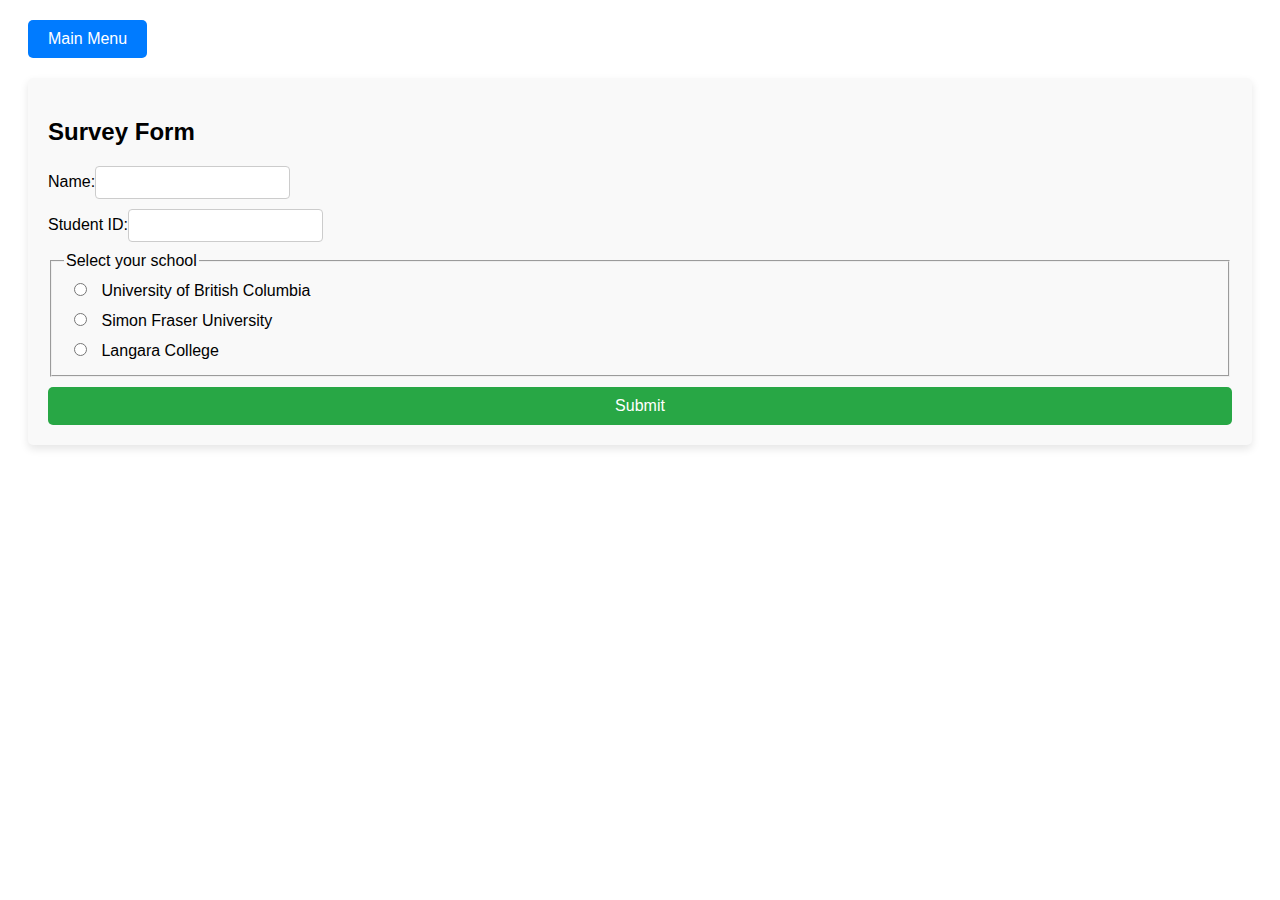
<file: Lectures/Lecture07/aria-starter.html>
<!DOCTYPE html>
<html lang="en">
  <head>
    <meta charset="UTF-8" />
    <meta name="viewport" content="width=device-width, initial-scale=1.0" />
    <title>Accessible Menu</title>
    <script src="https://code.jquery.com/jquery-3.6.0.min.js"></script>
    <style>
      /* Basic styling */
      body {
        font-family: Arial, sans-serif;
      }

      nav {
        margin: 20px;
      }

      button {
        font-size: 16px;
        padding: 10px 20px;
        background-color: #007bff;
        color: white;
        border: none;
        cursor: pointer;
        border-radius: 5px;
      }

      button:focus {
        outline: 2px solid #0056b3;
      }

      /* Menu styling */
      ul[role="menu"] {
        list-style: none;
        margin: 10px 0;
        padding: 0;
        background-color: #f1f1f1;
        border-radius: 5px;
        box-shadow: 0 4px 8px rgba(0, 0, 0, 0.1);
        display: none; /* Hidden by default */
      }

      ul[role="menu"] li {
        padding: 10px;
      }

      ul[role="menu"] li a {
        text-decoration: none;
        color: #007bff;
        display: block;
      }

      ul[role="menu"] li:hover {
        background-color: #e0e0e0;
      }

      /* Form styling */
      main {
        margin: 20px;
        padding: 20px;
        background-color: #f9f9f9;
        border-radius: 5px;
        box-shadow: 0 4px 8px rgba(0, 0, 0, 0.1);
      }

      form {
        display: flex;
        flex-direction: column;
        gap: 10px;
      }

      label {
        font-size: 16px;
      }

      input[type="text"],
      input[type="radio"] {
        margin-right: 10px;
        padding: 8px;
        border: 1px solid #ccc;
        border-radius: 4px;
      }

      .form-group {
        display: flex;
        align-items: center;
      }
      .radio-group {
        padding: 5px;
      }

      .submit-btn {
        padding: 10px 20px;
        background-color: #28a745;
        color: white;
        border: none;
        border-radius: 5px;
        cursor: pointer;
      }

      .submit-btn:focus {
        outline: 2px solid #1e7e34;
      }

      /* Focus styles for accessibility */
      input[type="radio"]:focus + label {
        outline: 2px solid #007bff;
        border-radius: 3px;
      }
    </style>
  </head>
  <body>
    <nav>
      <button
        id="menubutton"
        aria-haspopup="true"
        aria-controls="menu2"
        aria-expanded="false"
      >
        Main Menu
      </button>
      <ul id="menu2" role="menu" aria-labelledby="menubutton">
        <li role="menuitem"><a href="#">Home</a></li>
        <li role="menuitem"><a href="#">About</a></li>
        <li role="menuitem"><a href="#">Services</a></li>
        <li role="menuitem"><a href="#">Contact</a></li>
      </ul>
    </nav>

    <!-- Main section with form -->
    <main>
      <h2>Survey Form</h2>
      <form
        id="surveyForm"
        action="#"
        aria-label="Survey of school information"
      >
        <div class="form-group">
          <label for="name">Name:</label>
          <input type="text" id="name" name="name" required />
        </div>
        <div class="form-group">
          <label for="studentId">Student ID:</label>
          <input type="text" id="studentId" name="studentId" required />
        </div>
        <fieldset>
          <legend>Select your school</legend>
          <div class="radio-group">
            <input type="radio" id="ubc" name="school" value="ubc" />
            <label for="ubc">University of British Columbia</label>
          </div>
          <div class="radio-group">
            <input type="radio" id="sfu" name="school" value="sfu" />
            <label for="sfu">Simon Fraser University</label>
          </div>
          <div class="radio-group">
            <input type="radio" id="langara" name="school" value="langara" />
            <label for="langara">Langara College</label>
          </div>
        </fieldset>
        <button type="submit" class="submit-btn" aria-label="Submit">
          Submit
        </button>
      </form>
    </main>

    <script>
      $(function () {
        // Initially hide the menu
        $("#menu2").hide();

        // Toggle menu visibility on button click
        $("#menubutton").click(function () {
          var isExpanded = $(this).attr("aria-expanded") === "true";

          // Toggle aria-expanded
          $(this).attr("aria-expanded", !isExpanded);

          // Show or hide the menu with a smooth slide toggle effect
          $("#menu2").toggle();
        });

        $("#surveyForm").on("submit", function (event) {
          event.preventDefault();

          var name = $("#name").val();
          var studentId = $("#studentId").val();
          var school = $('input[name="school"]:checked').next("label").text();

          var message = `Please confirm your infomration:\n
          Name: ${name}\n
          Student ID: ${studentId}\n
          School: ${school}\n
          Do you want to submit?`;

          if (confirm(message)) {
            this.submit();
          }
        });
      });
    </script>
  </body>
</html>
</file>
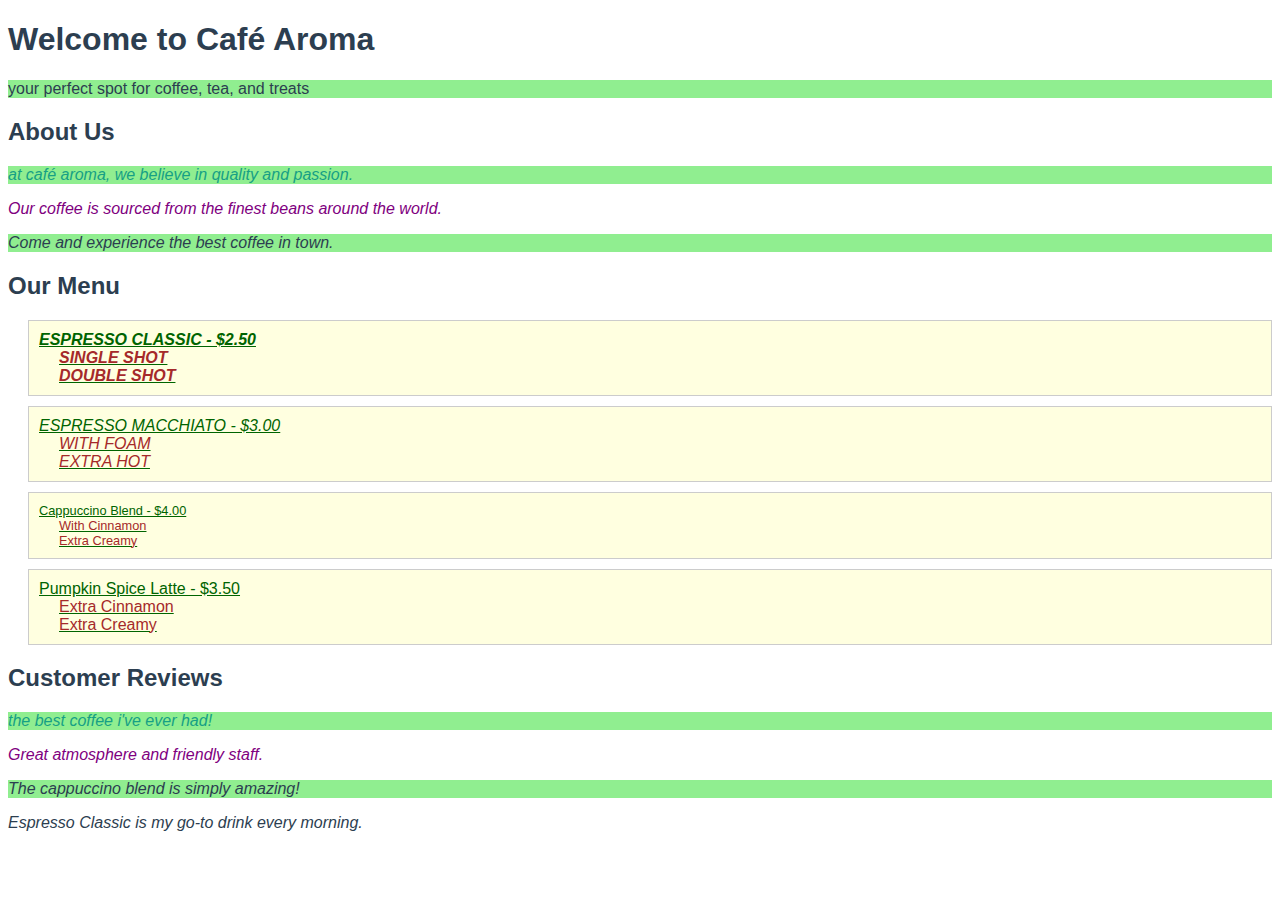
<file: Week01/Lecture01/selectors-starter.html>
<!DOCTYPE html>
<html lang="en">
<head>
    <meta charset="UTF-8">
    <title>Café Aroma - The Best Coffee in Town</title>
    <style>
        /* Universal selector */
        * {
            font-family: Arial, sans-serif;
            color: #2c3e50;
        }
        /* Descendant selector */
        .menu .item {
            color: brown;
            margin-left: 20px;
        }
        /* Child selector */
        .menu > .item {
            background-color: lightyellow;
            padding: 10px;
            border: 1px solid #ccc;
            margin-bottom: 10px;
            color: darkgreen;
        }
        /* adjacent sibling selector */
        h2 + p {
            color: #16a085;
        }
        /* general sibling selector */
        h2 ~ p {
            font-style: italic;
        }
        /* attribute selector */
        [data-price] {
            text-decoration: underline;
        }
        /* attribute selector with value */
        [data-category="popular"] {
            font-weight: bold;
        }
        /* attribute selector that contains value */
        [data-price*="mid"] {
            font-style: italic;
        }
        /* attribute selector starts with value */
        [data-name^="Espresso"] {
            text-transform: uppercase;
        }
        /* attribute selector ends with value */
        [data-name$="Blend"] {
            font-size: 0.8em;
        }
        /* nth-of-type selector */
        p:nth-of-type(2) {
            color: purple;
        }
        /* nth-of-type selector with formula */
        p:nth-of-type(2n + 1) {
            background-color: lightgreen;
        }
        /* first-of-type selector */
        p:first-of-type {
            text-transform: lowercase;
        }
    </style>
</head>
<body>

    <header>
        <h1>Welcome to Café Aroma</h1>
        <p>Your perfect spot for coffee, tea, and treats</p>
    </header>

    <section class="about">
        <h2>About Us</h2>
        <p>At Café Aroma, we believe in quality and passion.</p>
        <p>Our coffee is sourced from the finest beans around the world.</p>
        <p>Come and experience the best coffee in town.</p>
    </section>

    <section class="menu">
        <h2>Our Menu</h2>

        <div class="item" data-category="popular" data-name="Espresso Classic" data-price="mid">
            Espresso Classic - $2.50
            <div class="item">Single Shot</div>
            <div class="item">Double Shot</div>
        </div>

        <div class="item" data-category="none" data-name="Espresso Macchiato" data-price="mid">
            Espresso Macchiato - $3.00
            <div class="item">With Foam</div>
            <div class="item">Extra Hot</div>
        </div>

        <div class="item" data-category="none" data-name="Cappuccino Blend" data-price="premium">
            Cappuccino Blend - $4.00
            <div class="item">With Cinnamon</div>
            <div class="item">Extra Creamy</div>
        </div>

        <div class="item" data-category="seasonal" data-name="Latte Delight" data-price="premium">
            Pumpkin Spice Latte - $3.50
            <div class="item">Extra Cinnamon</div>
            <div class="item">Extra Creamy</div>
        </div>
    </section>

    <section class="reviews">
        <h2>Customer Reviews</h2>
        <p>The best coffee I've ever had!</p>
        <p>Great atmosphere and friendly staff.</p>
        <p>The cappuccino blend is simply amazing!</p>
        <p>Espresso Classic is my go-to drink every morning.</p>
    </section>

</body>
</html>
</file>
<file: Assignments/Assignment04/a4_Enrique-Saracho_Felix/styles/style.css>
@import url('https://fonts.googleapis.com/css?family=Josefin+Sans:300,400,600,700|Montserrat:300,400,500,700|Nunito:300,400,600,700');

    html
    {
      font-family: Montserrat;
      font-weight: 300;
    }

    #image-gallery
    {
      	background-color: lightseagreen;
    }

    h1
    {
      font-family: "nunito";
      color:slateblue;
      font-size: 6rem;
      padding:1rem;
      background-image: repeating-linear-gradient(-45deg,transparent,transparent 4px,rgba(106, 90, 205, .4) 4px,rgba(106, 90, 205, .4) 7px);
      opacity: .8;
      box-shadow: 10px 10px 0 slateblue;

    }

    header
    {
      box-sizing: border-box;
    }

    body
    {
      background-color: aquamarine;
    }

    .wrapper
    {
      max-width: 1200px;
      margin:auto;
    }

    main
    {
      box-sizing: border-box;
      background-color: lightseagreen;
      border: lightseagreen 15px solid;
      border-radius: 20px;
    }

    .expand{
	display: none;
	position:fixed;
	top:0;
	left:0;
	background-color: rgba(0,0,0,.8);
	height:100vh;
	width:100vw;
	text-align: center;
    }

    .expand img{
	position: absolute; 
	top: 50%;
	left: 50%;
	transform: translate(-50%, -50%); 
    }
</file>
<file: Assignments/Assignment04/a4_Enrique-Saracho_Felix/styles/mystyles.css>
#image-gallery {
    display: flex;
    flex-wrap: wrap;
    gap: 10px;
}

#image-gallery h2 {
    flex-basis: 100%;
}

#image-gallery img {
    flex-basis: 300px;
    flex-grow: 1;
    flex-shrink: 1;
    border-radius: 8px;
}
</file>
<file: Assignments/Assignment03/a3-starter-files/a3-Enrique-Saracho_Felix/style.css>
@import url('https://fonts.googleapis.com/css?family=Bungee|Mukta+Malar:300,400,600|Slabo+27px');

html
{
	font-family: "Mukta Malar";
}

header {
	background-image: url('thomas-litangen-433142.jpg');
	background-size: cover;
	background-position: center;
	height:200px;
}

nav {
	border-bottom: 10px solid tomato;
}

.sticky-bar {
	background-color: white;
}

body
{
	margin:0;
}

h1 {
	font-family: "Bungee";
	font-size: 2rem;
}

h2
{
	font-family: "Slabo 27px";
	color:tomato;
}

.wrapper
{
	max-width: 1000px;
	margin:auto;
}

nav button
{
	background-color: transparent;
	border:none;
	font-size: 1.5rem;
}

.header-image
{
	height:200px;
	width:100%;
	object-fit: cover;
}

nav ul
{
	padding:0;
	margin:0;
	list-style-type: none;
	font-size: 1.5rem;
}

nav ul li
{
	padding:1rem;
	text-align: center;
}

form
{
	display: none;
}

aside
{
	background-color: lemonchiffon;
}

nav a
{
	color:tomato;
	text-decoration: none;
}

main, aside
{
	padding:1rem;
}

/* Desktop */
@media screen and (min-width: 1000px)
{

	header {
		height: 400px;
	}

	nav ul {
		font-size: 1rem;
		display: grid;
		grid-template-columns: repeat(4,max-content);
		justify-content: end;
	}

	main
	{
		box-sizing: border-box;
	}

	aside
	{
		box-sizing: border-box;
	}
	.sticky-bar{
		position: sticky;
		top:0;
		display: grid;
		grid-template-columns: max-content 1fr max-content;
		align-items: center;
	}
	.search-button {
		grid-column: 3;
	}
	nav ul {
		grid-column:2;
		grid-row:1;
	}

	.wrapper {
		display: grid;
		grid-template-columns: 1fr 300px;
	}
}
</file>
<file: Assignments/Assignment03/a3-starter-files/a3-Enrique-Saracho_Felix/search-button/style.css>
@font-face {
  font-family: 'icomoon';
  src:  url('fonts/icomoon.eot?qe83p3');
  src:  url('fonts/icomoon.eot?qe83p3#iefix') format('embedded-opentype'),
    url('fonts/icomoon.ttf?qe83p3') format('truetype'),
    url('fonts/icomoon.woff?qe83p3') format('woff'),
    url('fonts/icomoon.svg?qe83p3#icomoon') format('svg');
  font-weight: normal;
  font-style: normal;
}

[type="submit"], .search-button {
  /* use !important to prevent issues with browser extensions that change fonts */
  font-family: 'icomoon' !important;
  speak: none;
  font-style: normal;
  font-weight: normal;
  font-variant: normal;
  text-transform: none;
  line-height: 1;

  /* Better Font Rendering =========== */
  -webkit-font-smoothing: antialiased;
  -moz-osx-font-smoothing: grayscale;
}

[type="submit"]:before, .search-button:before {
  content: "\e986";
}
</file>
<file: Assignments/Assignment03/a3-starter-files/a3-Enrique-Saracho_Felix/close-button/style.css>
@font-face {
  font-family: 'icomoon';
  src:  url('fonts/icomoon.eot?cf5rm7');
  src:  url('fonts/icomoon.eot?cf5rm7#iefix') format('embedded-opentype'),
    url('fonts/icomoon.ttf?cf5rm7') format('truetype'),
    url('fonts/icomoon.woff?cf5rm7') format('woff'),
    url('fonts/icomoon.svg?cf5rm7#icomoon') format('svg');
  font-weight: normal;
  font-style: normal;
}

.close-button {
  /* use !important to prevent issues with browser extensions that change fonts */
  font-family: 'icomoon' !important;
  speak: none;
  font-style: normal;
  font-weight: normal;
  font-variant: normal;
  text-transform: none;
  line-height: 1;

  /* Better Font Rendering =========== */
  -webkit-font-smoothing: antialiased;
  -moz-osx-font-smoothing: grayscale;
}


.close-button:before {
  content: "\ea0f";
}
</file>
<file: Assignments/Assignment03/a3-starter-files/a3-Enrique-Saracho_Felix/search.css>
.search-form
{
	position:fixed;
	top:0;
	left:0;
	background-color: rgba(230,120,80,.9);

	height:100vh;
	width:100vw;

	text-align: center;

	padding-top: 30vh;

	font-size: 1.5rem;

	color:white;
}

.search-form button
{
	font-size: 1.5rem;
	background-color: transparent;
	color:white;
	border:none;
	margin:.5rem;
}

.search-form #search-bar
{
	width:25%;
	min-width: 300px;
	font-size: 1.5rem;
}

.search-form .close-button
{
	position: fixed;

	top:2rem;
	right:2rem;

	z-index: 10;
}
</file>
<file: Assignments/Assignment03/a3-starter-files/a3-Enrique-Saracho_Felix/my-styles.css>
.sticky-border {
  border-bottom: 2px solid tomato;
  transition: 0.5s ease-out;
}
</file>
<file: Week01/Assignment01/a1-Enrique-Saracho_Felix/pages/css/style.css>
@import url("https://fonts.googleapis.com/css2?family=Crimson+Text:ital,wght@0,400;0,600;0,700;1,400;1,600;1,700&family=Montserrat:ital,wght@0,100..900;1,100..900&display=swap");

:root {
  --primary-color: mediumvioletred;
  --secondary-color: grey;
  --montserrat: "Montserrat", system-ui;
  --crimson-text: "Crimson Text", system-ui;
  --light-bg-underline: linear-gradient(
    to bottom,
    transparent 50%,
    peachpuff 50%
  );
  --secondary-bg-underline: linear-gradient(
    to bottom,
    transparent 50%,
    hotpink 50%
  );
}

* {
  margin: 0;
}

html {
  scroll-behavior: smooth;
}

body {
  font-family: var(--crimson-text);
  font-weight: 600;
  font-size: 1.2rem;
}

header {
  padding: 0.6em;
  font-family: var(--montserrat);
  border-bottom: 3px solid var(--secondary-color);
}

h1 {
  padding: 0.75em 0;
  font-weight: 300;
  color: var(--secondary-color);
}

header p {
  font-weight: 500;
  color: var(--primary-color);
}

ul {
  padding-top: 1em;
  padding-bottom: 1em;
}

nav a,
main a {
  text-decoration: none;
  color: mediumvioletred;
}

main {
  padding: 0.6rem;
}

h2 {
  font-family: var(--montserrat);
  font-weight: 300;
  color: var(--secondary-color);
  padding: 0.5em 0;
}

section {
  padding: 0.5rem 0;
}

h3 {
  font-family: var(--montserrat);
  font-size: 1.1em;
  color: var(--primary-color);
  padding-bottom: 1em;
}

figure {
  padding-bottom: 1em;
}

img {
  width: 100%;
  height: 300px;
  object-fit: cover;
  object-position: 50% 30%;
}

figcaption {
  font-size: 0.8em;
}

section p {
  padding-bottom: 0.5em;
}

section p:nth-of-type(2) {
  color: var(--primary-color);
  font-style: italic;
}

section p:nth-of-type(3)::first-letter {
  /* initial-letter: 2;  Not working in Firefox*/
  font-size: 2em;
  float: left;
  padding: 0 0.2em;
}

footer {
  background-color: var(--primary-color);
  padding: 0.6rem;
  color: white;
}

footer h3 {
  color: white;
  padding: 1em 0;
}

footer p {
  padding-bottom: 0.5em;
}

footer a {
  color: white;
}

@media screen and (min-width: 800px) {
  header div {
    max-width: 900px;
    margin: auto;
  }

  nav {
    max-width: 900px;
    margin: auto;
    display: flex;
    justify-content: end;
  }

  ul {
    display: flex;
    list-style-type: none;
    padding: 0.5em;
  }

  nav a {
    background-color: var(--primary-color);
    display: inline-block;
    color: white;
    padding: 0.5em 0.5em;
    margin-left: 0.2em;
  }

  main {
    max-width: 900px;
    margin: auto;
  }

  section {
    box-shadow: 0 4px 10px rgba(0, 0, 0, 0.3);
    margin-bottom: 1em;
    padding: 0.5em;
    border-radius: 10px;
  }

  section:nth-of-type(odd) figure {
    width: 200px;
    float: left;
    padding-right: 1em;
  }

  section:nth-of-type(even) figure {
    width: 200px;
    float: right;
    padding-left: 1em;
  }

  a[href^="http"]:hover {
    background: var(--light-bg-underline);
  }

  footer a[href^="http"]:hover {
    background: var(--secondary-bg-underline);
  }

  footer div {
    max-width: 900px;
    margin: auto;
  }
}
</file>
